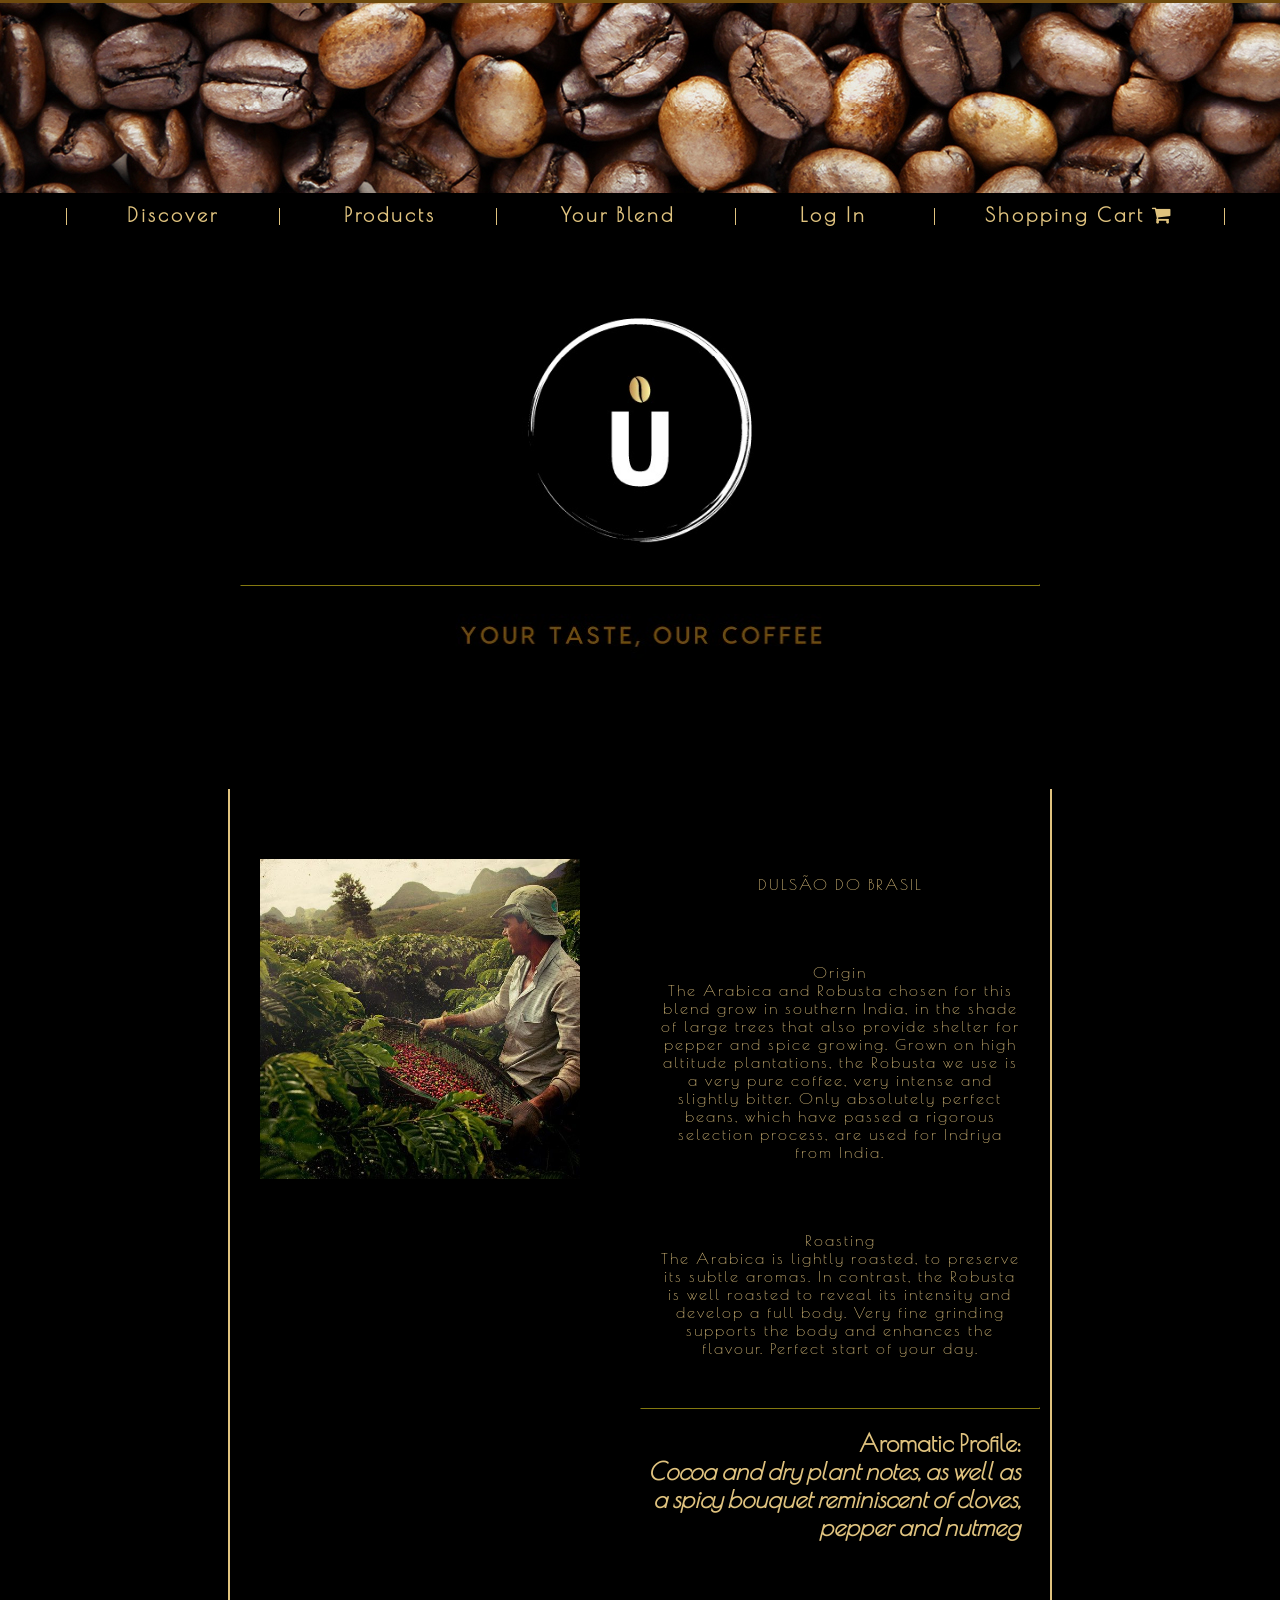
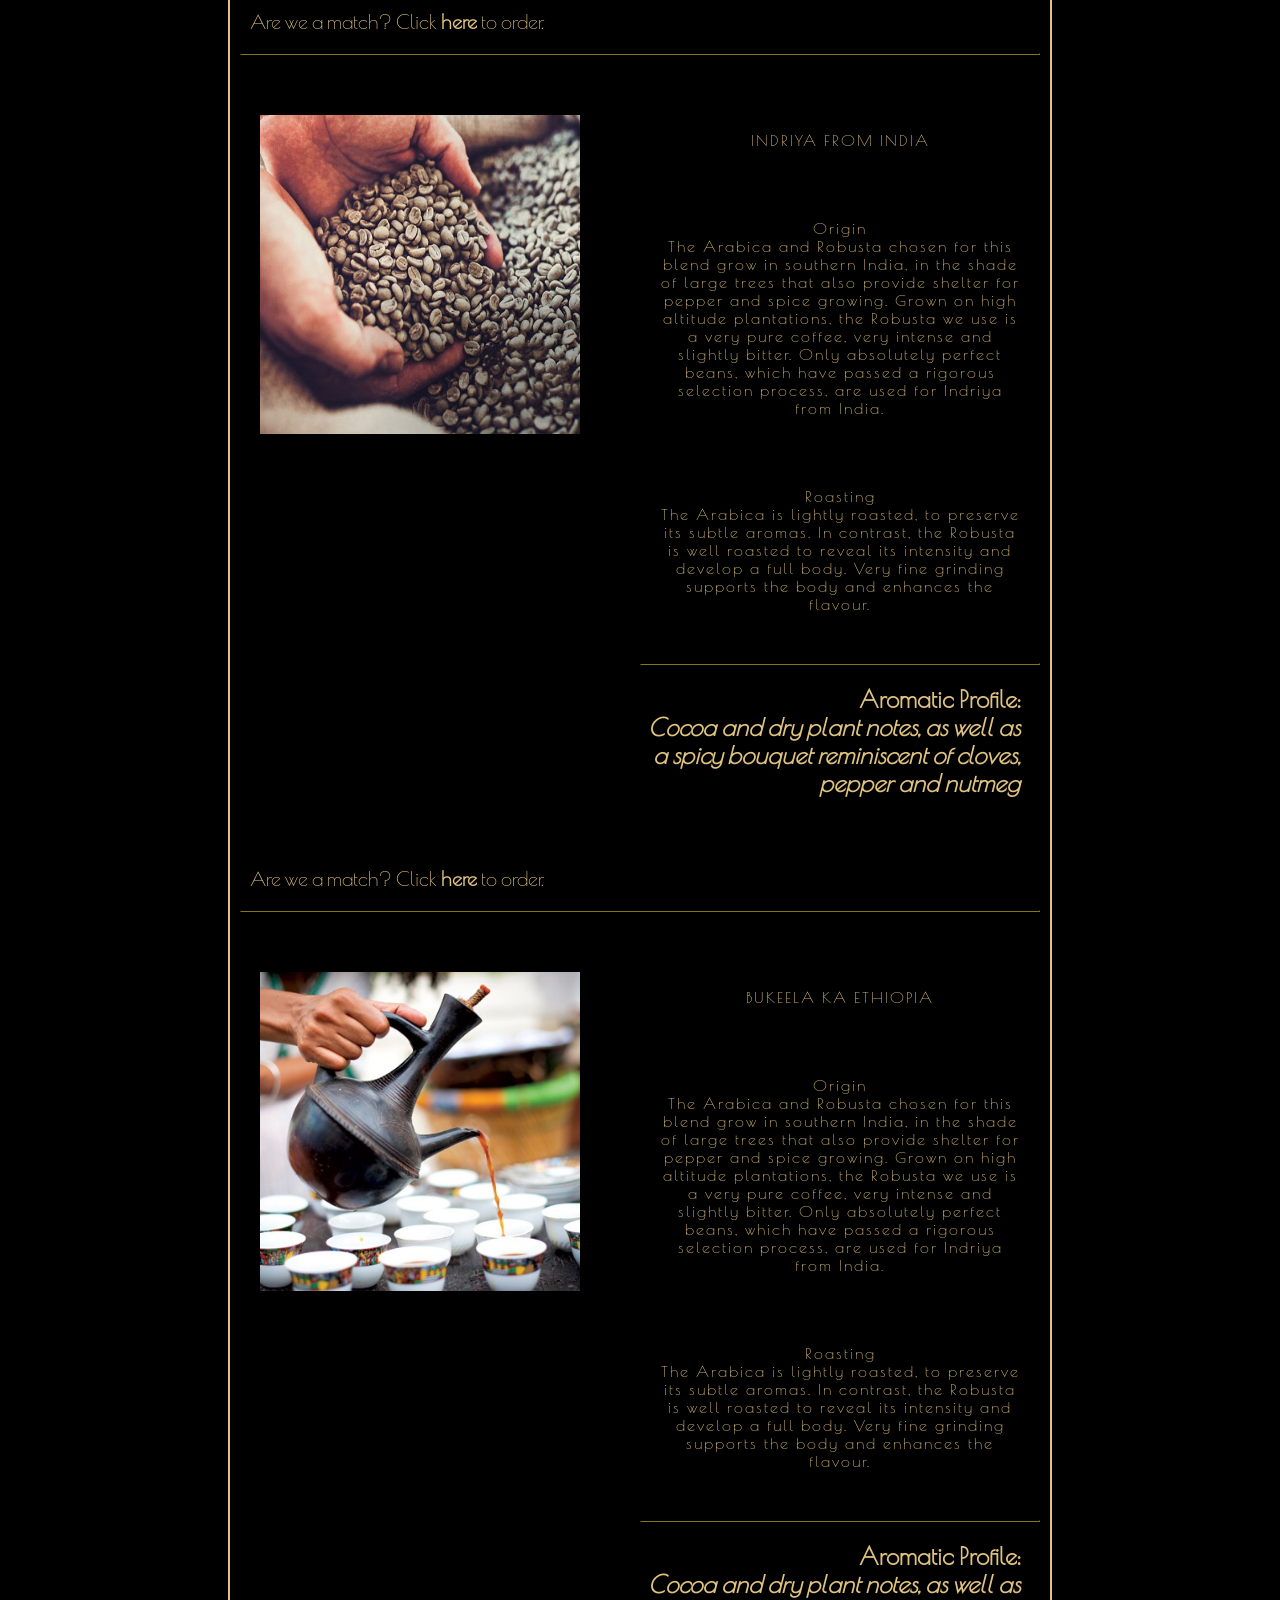
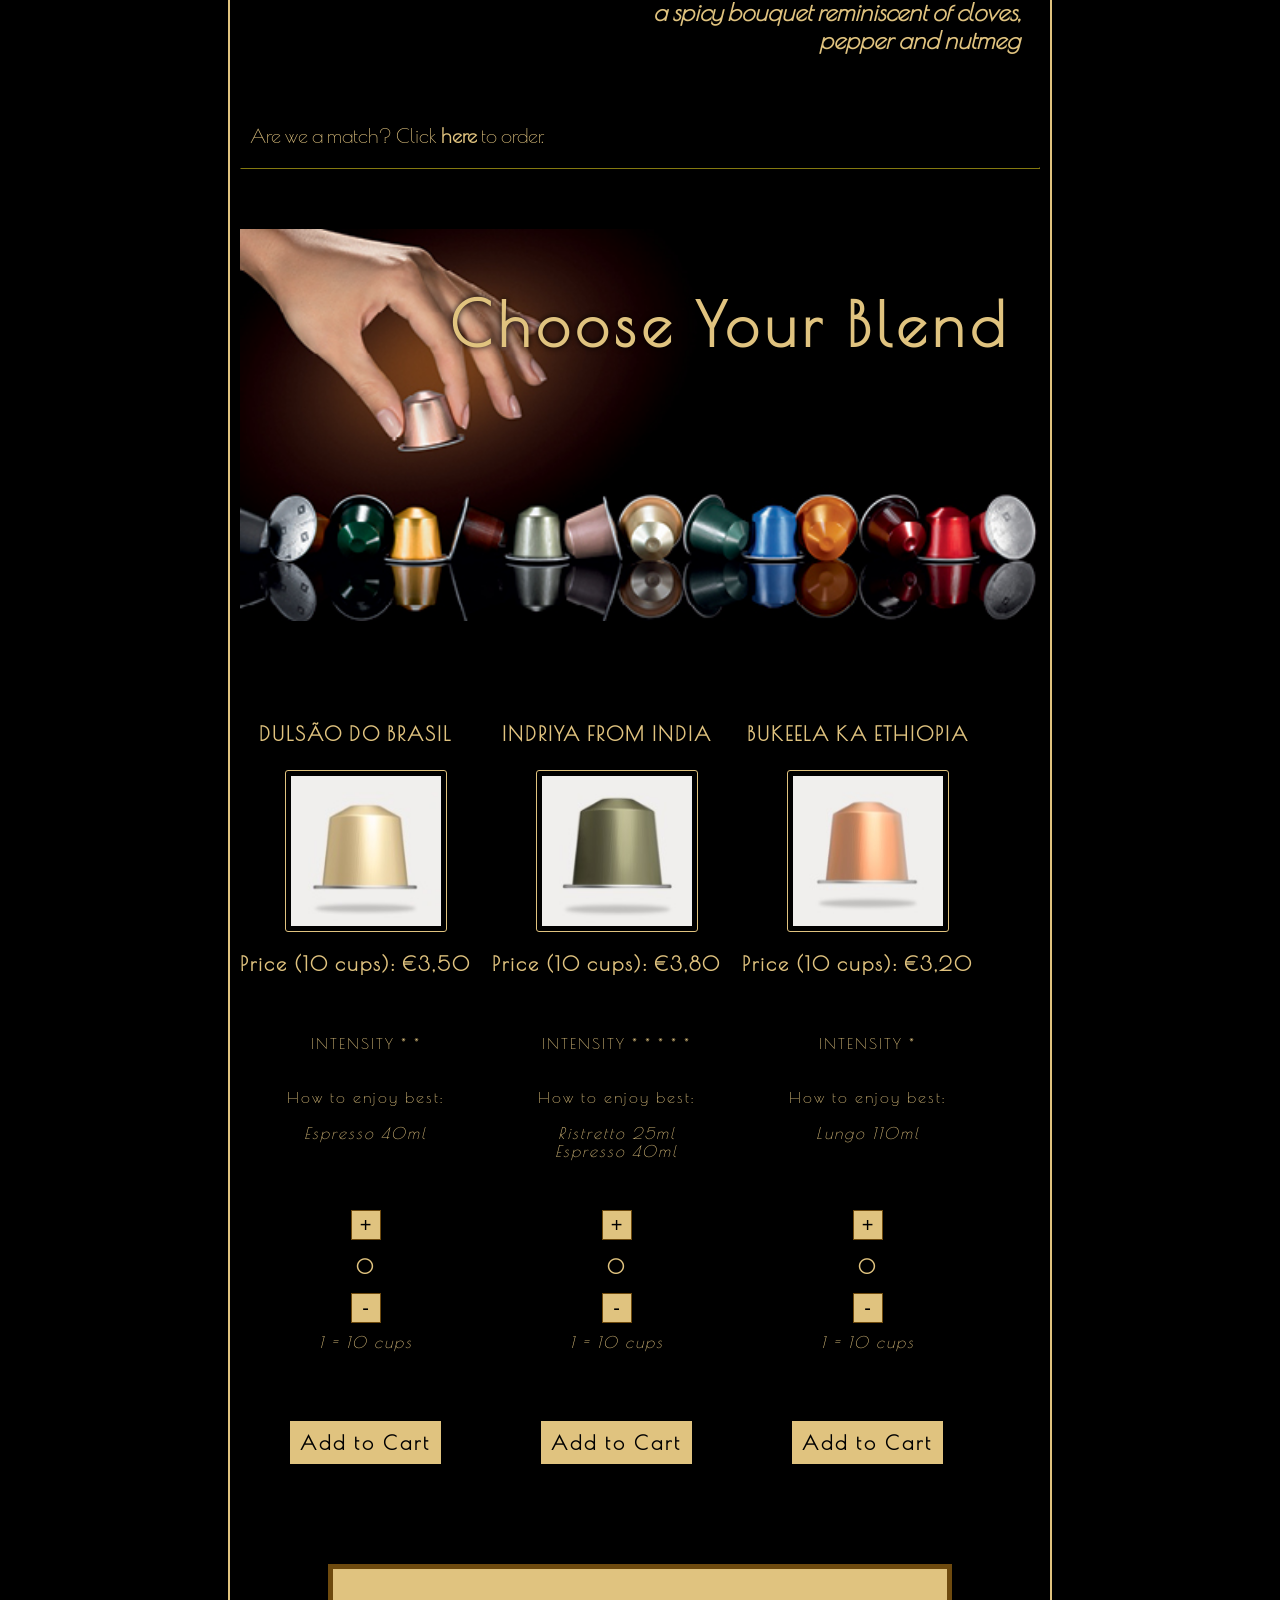
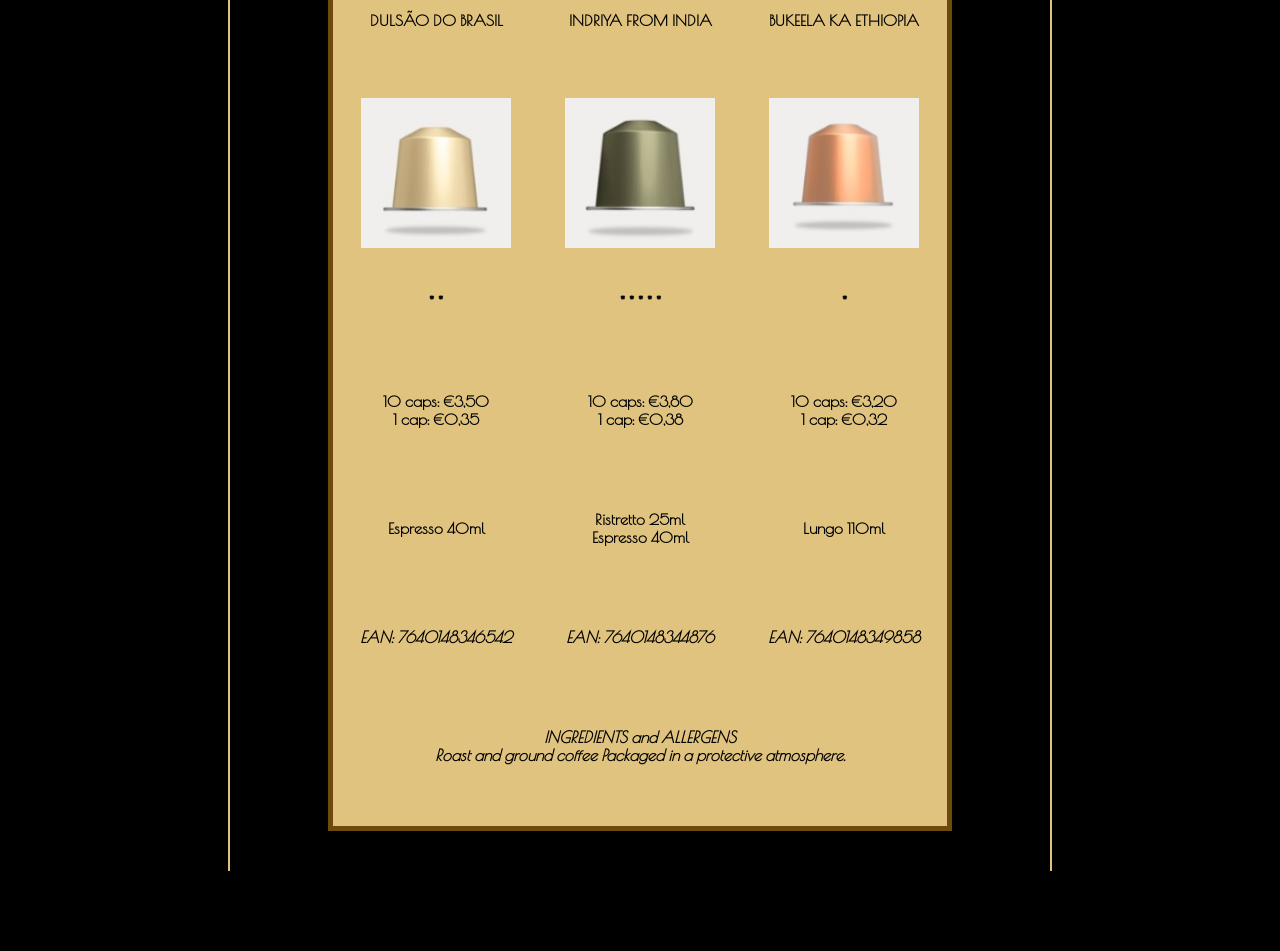
<file: index.html>
<!DOCTYPE html>
<html>
<head>
  <meta charset="utf-8">
  <meta name="viewport" content="width=device-width">
  
  <script src="https://ajax.googleapis.com/ajax/libs/jquery/3.3.1/jquery.min.js"></script>
  <script src="javascript.js"></script>
 
  

  <link href="style.css" type="text/css" rel="stylesheet" />
  <link href="https://fonts.googleapis.com/css?family=Poiret+One" rel="stylesheet">
  <link rel="stylesheet" href="https://cdnjs.cloudflare.com/ajax/libs/font-awesome/4.7.0/css/font-awesome.min.css">
	
<title> U - Your Taste, Our Coffee </title>
 
</head>



<body>


<header>
	
</header>

	<nav>
			<ul>
				<li class="leftborder"><a href="#discover">Discover</a></li>
					<!-- Discover your taste, tests, background info -->
				<li><a href="#products">Products</a></li>
					<!-- Coffee, cups -->
				<li><a href="#">Your Blend</a></li>
					<!-- Mix your own coffee tool -->
				<li><a href="#"> Log In </a></li>
				<li><button class="nav">Shopping Cart <i class="fa fa-shopping-cart"></i></button> </li>
          			<!-- Insert link href to chopping cart. show items quantity in cart, rechts uitlijnen-->

			</ul>
	</nav>


<div class="cart"><button class="close"><i class="fa fa-close"></i></button>

	<p id="empty"><br>
	<img src= "images/logosmall.jpg" class="logo-cart"><br>
	Your shopping cart is empty.</p>
	<!--<p id="totalB" value=""></p>-->

</div>	
		
<div class="intro"> 
			
	<img src= "images/logosmall.jpg" id="logo-small"> 
				<hr> 
	<img src= "images/logotext.jpg" id="logo-text">
			
</div>

<div class="container">

		<div class="row">
 
			<div class="column">
				<img src= "images/brazil.jpg" class="column-image">
			</div>

	<div class="column">
		<p>DULSÃO DO BRASIL<br></p>
			<p>Origin<br>The Arabica and Robusta chosen for this blend grow in southern India, in the shade of large trees that also provide shelter for pepper and spice growing. Grown on high altitude plantations, the Robusta we use is a very pure coffee, very intense and slightly bitter. Only absolutely perfect beans, which have passed a rigorous selection process, are used for Indriya from India.</p>
			<p>Roasting<br>
			The Arabica is lightly roasted, to preserve its subtle aromas. In contrast, the Robusta is well roasted to reveal its intensity and develop a full body. Very fine grinding supports the body and enhances the flavour. Perfect start of your day.</p>
			
    	<hr><h2><b>Aromatic Profile:</b><br><i>Cocoa and dry plant notes, as well as a spicy bouquet reminiscent of cloves, pepper and nutmeg</i> </h2>

    </div>

	<h3> Are we a match? Click <a href="#products" class="orderlink">here</a> to order.</h3>
	
	<hr>

	<div class="row">
 
	<div class="column">
		<img src= "images/india.jpg" class="column-image">
	</div>

	<div class="column">
		<p>INDRIYA FROM INDIA<br></p>
			<p>Origin<br>The Arabica and Robusta chosen for this blend grow in southern India, in the shade of large trees that also provide shelter for pepper and spice growing. Grown on high altitude plantations, the Robusta we use is a very pure coffee, very intense and slightly bitter. Only absolutely perfect beans, which have passed a rigorous selection process, are used for Indriya from India.</p>
			<p>Roasting<br>
			The Arabica is lightly roasted, to preserve its subtle aromas. In contrast, the Robusta is well roasted to reveal its intensity and develop a full body. Very fine grinding supports the body and enhances the flavour.</p>
			
    	<hr><h2><b>Aromatic Profile:</b><br><i>Cocoa and dry plant notes, as well as a spicy bouquet reminiscent of cloves, pepper and nutmeg</i> </h2>

    	
	</div>

	<h3> Are we a match? Click <a href="#products" class="orderlink">here</a> to order.</h3>
	
	<hr>

	<div class="row">
 
	<div class="column">
		<img src= "images/ethiopia.jpg" class="column-image">
	</div>

	<div class="column">
		<p>BUKEELA KA ETHIOPIA<br></p>
			<p>Origin<br>The Arabica and Robusta chosen for this blend grow in southern India, in the shade of large trees that also provide shelter for pepper and spice growing. Grown on high altitude plantations, the Robusta we use is a very pure coffee, very intense and slightly bitter. Only absolutely perfect beans, which have passed a rigorous selection process, are used for Indriya from India.</p>
			<p>Roasting<br>
			The Arabica is lightly roasted, to preserve its subtle aromas. In contrast, the Robusta is well roasted to reveal its intensity and develop a full body. Very fine grinding supports the body and enhances the flavour.</p>
			
    	<hr><h2><b>Aromatic Profile:</b><br><i>Cocoa and dry plant notes, as well as a spicy bouquet reminiscent of cloves, pepper and nutmeg</i> </h2>

    	
	</div>

	<h3> Are we a match? Click <a href="#products" class="orderlink">here</a> to order.</h3>
	
	<hr>



	<div class="products"><img src="images/cups.jpg" id="products" style="width:100%;">
 		<div class="top-right"><h1>Choose Your Blend</h1></div>
		


	<div class="productcolumn"> 
	<h2> DULSÃO DO BRASIL  </h2> 
	<a target="_blank" href="images/indiacup.jpg" alt="India">
	<img src="images/brazil-thumb.jpg" alt="Brazil" class="cup-small">
	</a>

			
	<h2> Price (10 cups): <b>&euro;3,50</b></h2>
	
		<p><br>
		INTENSITY * * <br><br><br>
		How to enjoy best:<br><br>
		<i>Espresso 40ml</i><br><br>
		</p>

		<button class="plusmin" onclick="PlusB()">+</button>
		 <p id="amountB" value="0">0</p> 
		<button class="plusmin" onclick="MinB()">-</button>
		<p class="note"> 1 = 10 cups </p>
		<button class="add"><h3>Add to Cart</h3></button>
		<!-- onclick="AddB()"-->
	</div>


	<div class="productcolumn"> 
	<h2> INDRIYA FROM INDIA </h2> 
	<a target="_blank" href="images/indiacup.jpg" alt="India">
	<img src="images/india-thumb.jpg" alt="India" class="cup-small">
	</a>
	
	<h2> Price (10 cups): <b>&euro;3,80</b></h2>
	
		<p><br>
		INTENSITY * * * * *<br><br><br>
		How to enjoy best:<br><br>
		<i>Ristretto 25ml<br>Espresso 40ml</i><br>
		</p>
		<!--eigen actie-->
		<button class="plusmin" onclick="PlusI()">+</button>
		 <p id="amountI" value="0">0</p> 
		<button class="plusmin" onclick="MinI()">-</button>
		<p class="note"> 1 = 10 cups </p>
		<button class="nav"><h3>Add to Cart</h3></button>
	</div>

	<div class="productcolumn">
	<h2> BUKEELA KA ETHIOPIA </h2> 
	<a target="_blank" href="images/ethiopiacup.jpg" alt="Ethiopia">
	<img src="images/ethiopia-thumb.jpg" alt="Ethiopia" class="cup-small">
	</a>
	<h2> Price (10 cups): <b>&euro;3,20</b></h2>
	
		<p><br>
		INTENSITY * <br><br><br>
		How to enjoy best:<br><br>
		<i>Lungo 110ml</i><br><br>
		</p>

		<!--eigen actie-->
		<button class="plusmin" onclick="PlusE()">+</button>
		 <p id="amountE" value="0">0</p> 
		<button class="plusmin" onclick="MinE()">-</button>
		<p class="note"> 1 = 10 cups </p>
		<button class="nav"><h3>Add to Cart</h3></button>
	</div>



	</div>
	</div>

 <table>
 	<tr>
 		<th>DULSÃO DO BRASIL</th>
 		<th>INDRIYA FROM INDIA</th>
 		<th>BUKEELA KA ETHIOPIA</th>
 	</tr>

 	<tr class="table-img">
 		<td><img src="images/brazil-thumb.jpg" alt="Brazil" class="cup-small"><br>
 		* *</td>
 		<td><img src="images/india-thumb.jpg" alt="India" class="cup-small"><br>
 		* * * * *</td>
 		<td><img src="images/ethiopia-thumb.jpg" alt="Ethiopia" class="cup-small"><br>
 		* </td>
 	</tr>

 
 	<tr>
 		<td>10 caps: &euro;3,50<br> 1 cap: &euro;0,35</td>
 		<td>10 caps: &euro;3,80<br> 1 cap: &euro;0,38</td>
 		<td>10 caps: &euro;3,20<br> 1 cap: &euro;0,32</td>
 	</tr>

  	<tr>
 		<td>Espresso 40ml</td>
 		<td>Ristretto 25ml<br>Espresso 40ml</td>
 		<td>Lungo 110ml</td>
 	</tr>

  	<tr>
 		<td><i>EAN: 7640148346542</i></td>
 		<td><i>EAN: 7640148344876</i></td>
 		<td><i>EAN: 7640148349858</i></td>
 	</tr>

	<tr>
		<td colspan="3"><i>
		INGREDIENTS and ALLERGENS<br>
		Roast and ground coffee
		Packaged in a protective atmosphere.</i></td>
	</tr>

	</table>

	</div>


</div>


</body>


</html>
</file>
<file: style.css>
body {
	padding: 0px;
	margin: 0px;
	background-color: black;
}

header	{
	height: 170px;
	background-image: url("images/header.jpg");
	background-position: bottom center;
	border-top: solid 3px #6E4A0E; 
	padding: 10px;
	margin-bottom: 0px;
}


nav 	{
    list-style-type: none;
    display: block;
     margin: 0px auto;
    padding: 10px 0px 30px 10px;
    text-align: center;
    background: black;
}


ul {
	display: block;
	padding: 0px;
	margin: 0px auto;
}

li {
	display: inline;
	margin: 0px;
	border-right: solid 0.5px #E0C37F
}

li.leftborder		{
	border-left: solid 0.5px #E0C37F;
}

li a  {
    font-family: 'Poiret One';
	font-size: 20px;
	color: #E0C37F;
	font-weight: bold;
	letter-spacing: 3px;
	padding: 0px 40px 0px 40px;
    margin: 10px 20px;
    text-decoration: none;
    transition: 0.1s;

}


nav li:hover {
    text-shadow: 0 0 8px #fff;
  
}

button.nav	{
	font-family: 'Poiret One';
	font-size: 20px;
	color: #E0C37F;
	font-weight: bold;
	letter-spacing: 3px;
	padding: 0px 40px 0px 40px;
    margin: 0px 10px;
    text-decoration: none;
    transition: 0.1s;
    background-color: black;
    border: none;

}

button.nav:hover {
    text-shadow: 0 0 8px #fff;
  
}

button.nav:focus {
	outline:0 !important;
}

button.close	{
	float: right;
	margin-right: 10px;
	padding-top: 5px;
	background: none;
	border: none;
	text-decoration: none;
	color: #E0C37F;
	font-size: 20px;
}

.cart {
	display: none;
	position: fixed;
	top: 280px;
	right: 10px;
	padding: 0px;
	width: 230px;
	height: 300px;
	z-index: 100;
	background-image: url("images/header.jpg");
	border: solid 5px #6E4A0E;
}

.logo-cart	{
	display: block;
	width: 60px;
	height: auto;
	margin: 0px auto;
	padding: 0px;


}

p#empty {
	color: #E0C37F;
	font-weight: bold;
	font-size: 20px;
	font-style: italic;
	letter-spacing: 3px;
	height: 100%;
	margin: 0px;
	padding: 10px 5px;
	background-color: rgba(0, 0, 0, 0.5);

}


.intro {
	width: 800px;
	background-color: black;
	padding: 0px;
	margin: auto;
}


#logo-small	{
	display: block;
	width: 250px;
	height: 250px;
	margin: auto;
	padding: 50px 0px 20px 0px;
	
}

hr 		{
  	border-color: #302C06;
  	background-color: #E0C37F;
}

#logo-text {
	display: block;
	width: 400px;
	height: auto;
	margin: auto;
	padding: 20px 0px 50px 0px;
}

.container	{
	width: 800px;
	height: 100%;
	margin: 80px auto;
	padding: 10px;
	border-right: solid 2px #E0C37F;
	border-left: solid 2px #E0C37F;

	
}

.discover {
    position: relative;
    width: 800px;
    height: auto;
    margin: 0px auto;
    padding: 0px;
}

.centered 		{
	position: absolute;
    top: 50%;
    left: 50%;
    transform: translate(-50%, -50%);
}

h1	{
	font-family: 'Poiret One';
	letter-spacing: 6px;
	font-size: 60px;
	color: #E0C37F;
	text-shadow: 0 0 6px black;
	text-align: center;
}


.column {
    float: left;
    width: 50%;
    margin-top: 20px;
    margin-bottom: 50px;
}


.row:after {
    content: "";
    display: table;
    clear: both;
}


@media screen and (max-width:600px) {
    .column {
        width: 100%;
    }
}



/*overflow hidden toepassen. height matters*/






p {
	font-family: 'Poiret One';
	font-size: 16px;
	letter-spacing: 2px;
	color: #E0C37F;
	text-align: center;
	padding: 20px;
	margin-bottom: 30px;
}

h3 	{
	font-family: 'Poiret One';
	font-weight: lighter;
	font-size: 20px;
	color: #E0C37F;
	text-align: left;
	text-decoration: none;
	padding-left: 10px;
}

h3 a.orderlink {
   	color: #E0C37F;
   	font-weight: bold;
	text-decoration: none;
    transition: 0.1s;

}


h3 a.orderlink:hover {
    text-shadow: 0 0 8px #fff;
  
}
h2	{
	font-family: 'Poiret One';
	font-size: 24px;
	color: #E0C37F;
	text-align: right;
	padding-right: 20px;
}


.column-image	{
	
	float: left;
	padding-top: 20px;
	margin-left: 20px;
	margin-right: 20px;
	width: 80%;
	height: auto;

}





.products	{
	position: relative;
    text-align: center;
    color: white;
    margin-top: 60px;
    margin-bottom: 60px;
}

.top-right {
    position: absolute;
    top: 20px;
    right: 30px;
}

.productcolumn {
	position: relative;
	float: left;
    width: 33,33%;
    padding-top: 40px;
    margin-top: 40px;
    margin-bottom: 50px;
 }

.content {
	position: absolute;
	top: 45%;
	left: 50%;
	transform: translate(-50%, -50%);
	font-family: 'Poiret One';
	font-size: 24px;
	color: #E0C37F;

}
.overlay {
  position: absolute;
  height: 150px;
  width: 150px;
  opacity: 0;
  transition: .5s ease;
  background-color: #FFF;
}

.productcolumn:hover .overlay {
  opacity: 1;
}


img.cup-small {
	display: block;
	width: 150px;
	height: 150px;
	border: solid 1px #E0C37F;
	border-radius: 3px;
	padding: 5px;
	margin: 20px auto;
}





.productcolumn h2	{
	font-family: 'Poiret One';
	letter-spacing: 2px;
	font-size: 20px;
	color: #E0C37F;
	text-align: center;
	padding-bottom: 5px;
}






.productcolumn h3 	{
	background-color: #E0C37F;
	font-weight: bold;
	color: black;
	padding: 10px;
}

button.plusmin	{
	display: block;
	font-size: 20px;
	width: 30px;
	height: 30px;
	padding: 0px;
	margin: 10px auto;
	background-color: #E0C37F;
	border: solid 1px #6E4A0E;
	text-decoration: none;

}

button.plusmin:focus {
	outline:0 !important;
}


p.note	{
	margin-top: 5px;
	padding-top: 0px;
	font-style: italic;
}

#amountB {
	display: block;
	text-align: center;
	font: "Poiret One";
	font-size: 20px;
	font-weight: bold;
	width: 30px;
	height: auto;
	padding: 5px;
	margin: 0px auto;

}

#amountI {
	display: block;
	text-align: center;
	font: "Poiret One";
	font-size: 20px;
	font-weight: bold;
	width: 30px;
	height: auto;
	padding: 5px;
	margin: 0px auto;
}
#amountE {
	display: block;
	text-align: center;
	font: "Poiret One";
	font-size: 20px;
	font-weight: bold;
	width: 30px;
	height: auto;
	padding: 5px;
	margin: 0px auto;
}
button.add 		{
	display: block;
	font-family: 'Poiret One';
	font-size: 20px;
	color: #E0C37F;
	font-weight: bold;
	letter-spacing: 3px;
	padding: 0px 40px 0px 40px;
    margin: 0px 10px;
    text-decoration: none;
    transition: 0.1s;
    background-color: black;
    border: none;
}

button.add:focus {
	outline:0 !important;
}

table	{
		background-color: #E0C37F;
		border: solid 5px #6E4A0E;;
		width: 500px;
		height: auto;
		margin: 30px auto;
		padding: 20px 0px;
}

tr, td	{
		font-family: "Poiret One"; 
		font-size: 16px;
		font-weight: bold;
		text-align: center;
		background-color: #E0C37F;
		border: none;
		padding: 40px 20px;
		margin: 10px auto;
		
}

tr, th 	{
		padding-top: 20px;
}
</file>
